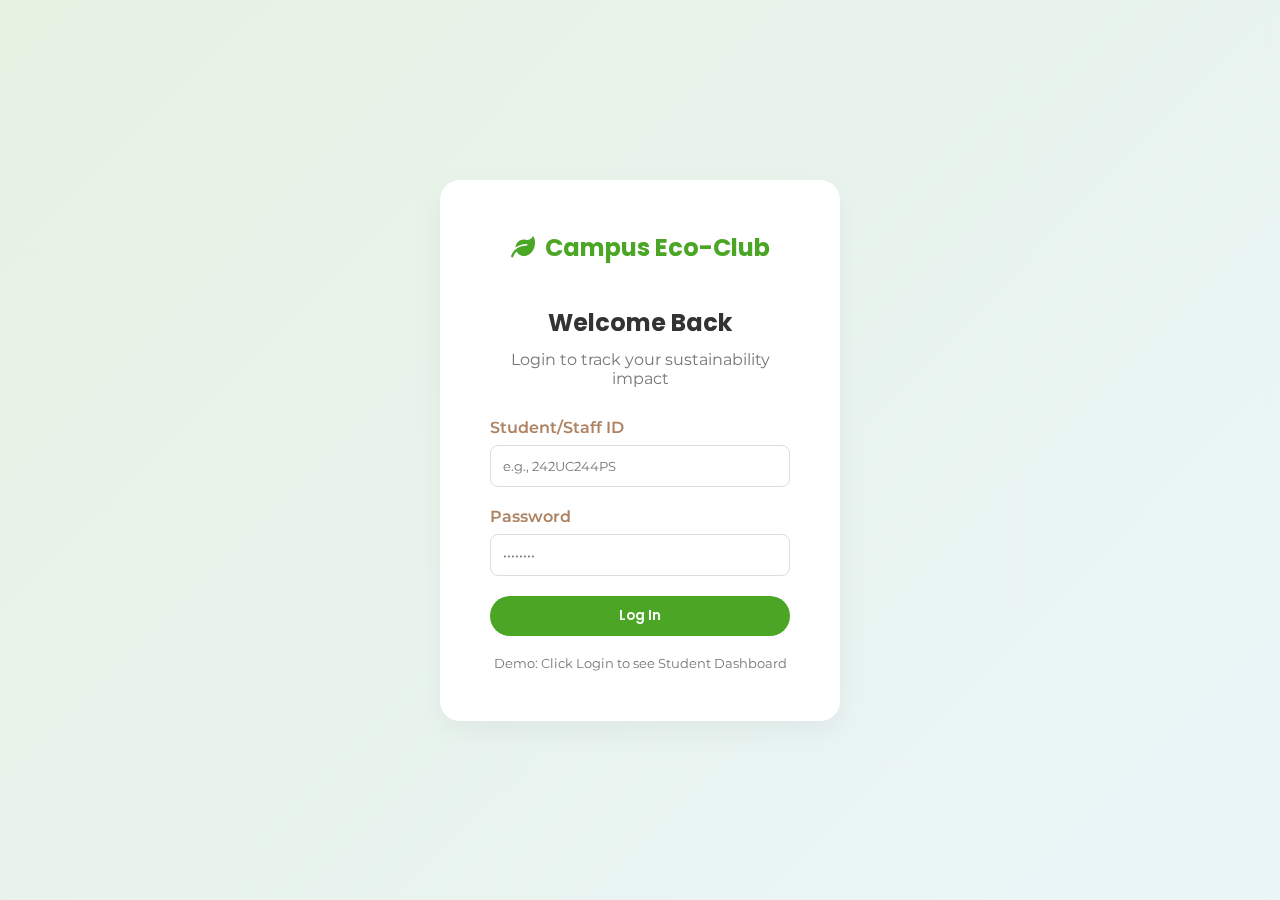
<file: Khoo/index.html>
<!DOCTYPE html>
<html lang="en">
<head>
    <meta charset="UTF-8">
    <meta name="viewport" content="width=device-width, initial-scale=1.0">
    <title>Campus Eco-Club Sustainability Tracker</title>
    <link href="https://fonts.googleapis.com/css2?family=Montserrat:wght@400;500;600&family=Poppins:wght@500;600;700&display=swap" rel="stylesheet">
    <link rel="stylesheet" href="https://cdnjs.cloudflare.com/ajax/libs/font-awesome/6.0.0/css/all.min.css">

    <style>
        /* --- BRAND BOARD STYLES --- */
        :root {
            --primary-green: #4ca626;
            --light-green: #a6ce40;
            --earth-brown: #ad8364;
            --accent-orange: #ffa51f;
            --sky-blue: #70cbff;
            --text-dark: #333333;
            --text-light: #777777;
            --bg-light: #f9fbf9; /* Very light tint of green/grey */
            --white: #ffffff;
        }

        * {
            margin: 0;
            padding: 0;
            box-sizing: border-box;
        }

        body {
            font-family: 'Montserrat', sans-serif;
            background-color: var(--bg-light);
            color: var(--text-dark);
            height: 100vh;
            display: flex;
            overflow: hidden;
        }

        h1, h2, h3, h4, h5, h6 {
            font-family: 'Poppins', sans-serif;
            color: var(--primary-green);
        }

        /* --- UTILITIES --- */
        .btn-primary {
            background-color: var(--primary-green);
            color: var(--white);
            border: none;
            padding: 10px 20px;
            border-radius: 25px; /* Organic/Friendly feel */
            font-family: 'Poppins', sans-serif;
            font-weight: 600;
            cursor: pointer;
            transition: 0.3s;
        }

        .btn-primary:hover {
            background-color: var(--light-green);
            transform: translateY(-2px);
        }

        .btn-secondary {
            background-color: transparent;
            border: 2px solid var(--earth-brown);
            color: var(--earth-brown);
            padding: 10px 20px;
            border-radius: 25px;
            font-weight: 600;
            cursor: pointer;
        }

        .tag {
            padding: 4px 12px;
            border-radius: 12px;
            font-size: 0.8rem;
            font-weight: 600;
        }
        .tag-orange { background-color: #fff0d4; color: var(--accent-orange); }
        .tag-blue { background-color: #e3f4ff; color: var(--sky-blue); }

        /* --- NAVIGATION / SIDEBAR --- */
        .sidebar {
            width: 260px;
            background-color: var(--white);
            border-right: 1px solid #eee;
            padding: 30px 20px;
            display: flex;
            flex-direction: column;
        }

        .logo {
            font-family: 'Poppins', sans-serif;
            font-size: 1.5rem;
            font-weight: 700;
            color: var(--primary-green);
            margin-bottom: 40px;
            display: flex;
            align-items: center;
            gap: 10px;
        }

        .nav-links li {
            list-style: none;
            margin-bottom: 10px;
        }

        .nav-links li a {
            text-decoration: none;
            color: var(--text-light);
            font-weight: 500;
            display: flex;
            align-items: center;
            padding: 12px 15px;
            border-radius: 12px;
            transition: 0.3s;
        }

        .nav-links li a i { margin-right: 12px; width: 20px; text-align: center; }

        .nav-links li a.active, .nav-links li a:hover {
            background-color: rgba(76, 166, 38, 0.1); /* Primary green with opacity */
            color: var(--primary-green);
            font-weight: 600;
        }

        /* --- MAIN CONTENT AREA --- */
        .main-content {
            flex: 1;
            padding: 40px;
            overflow-y: auto;
        }

        /* View Switching Logic */
        .view-section {
            display: none; /* Hidden by default */
            animation: fadeIn 0.4s ease-in-out;
        }
        .view-section.active { display: block; }

        @keyframes fadeIn { from { opacity: 0; transform: translateY(10px); } to { opacity: 1; transform: translateY(0); } }

        /* --- 1. LOGIN SCREEN --- */
        #login-view {
            height: 100vh;
            width: 100vw;
            position: fixed;
            top: 0; left: 0;
            background: linear-gradient(135deg, rgba(76,166,38,0.1) 0%, rgba(112,203,255,0.1) 100%);
            display: flex;
            justify-content: center;
            align-items: center;
            z-index: 1000;
        }
        .login-card {
            background: var(--white);
            padding: 50px;
            border-radius: 20px;
            box-shadow: 0 10px 30px rgba(0,0,0,0.05);
            width: 400px;
            text-align: center;
        }
        .form-group { margin-bottom: 20px; text-align: left; }
        .form-group label { display: block; margin-bottom: 8px; font-weight: 600; color: var(--earth-brown); }
        .form-input {
            width: 100%;
            padding: 12px;
            border: 1px solid #ddd;
            border-radius: 8px;
            font-family: 'Montserrat';
        }

        /* --- 2. DASHBOARD CARDS & GRID --- */
        .dashboard-header {
            display: flex;
            justify-content: space-between;
            align-items: center;
            margin-bottom: 30px;
        }
        .user-profile {
            display: flex;
            align-items: center;
            gap: 15px;
        }
        .avatar {
            width: 45px; height: 45px;
            background-color: var(--light-green);
            border-radius: 50%;
            display: flex; align-items: center; justify-content: center;
            color: var(--white);
            font-weight: bold;
        }

        .stats-grid {
            display: grid;
            grid-template-columns: repeat(auto-fit, minmax(250px, 1fr));
            gap: 20px;
            margin-bottom: 40px;
        }

        .stat-card {
            background: var(--white);
            padding: 25px;
            border-radius: 15px;
            box-shadow: 0 4px 15px rgba(0,0,0,0.02);
            border-left: 5px solid var(--primary-green);
        }
        .stat-card.points { border-color: var(--accent-orange); }
        .stat-card.impact { border-color: var(--sky-blue); }

        .stat-card h3 { font-size: 2rem; margin: 10px 0 5px 0; }
        .stat-card p { color: var(--text-light); font-size: 0.9rem; }

        /* --- 3. REGISTRATION / EVENTS --- */
        .event-card {
            background: var(--white);
            border-radius: 15px;
            overflow: hidden;
            display: flex;
            margin-bottom: 20px;
            box-shadow: 0 4px 15px rgba(0,0,0,0.02);
        }
        .event-date {
            background-color: var(--light-green);
            width: 80px;
            display: flex;
            flex-direction: column;
            align-items: center;
            justify-content: center;
            color: var(--white);
            padding: 15px;
        }
        .event-details { padding: 20px; flex: 1; }
        .event-actions { padding: 20px; display: flex; align-items: center; }

        /* --- 4. PARTICIPANT FORM --- */
        .upload-area {
            border: 2px dashed var(--earth-brown);
            padding: 40px;
            text-align: center;
            border-radius: 10px;
            background-color: #fdfdfd;
            margin-bottom: 20px;
            color: var(--text-light);
        }

        /* --- 5. VOLUNTEER TASKS --- */
        .task-item {
            background: var(--white);
            padding: 20px;
            border-radius: 10px;
            margin-bottom: 15px;
            display: flex;
            justify-content: space-between;
            align-items: center;
            border-left: 4px solid var(--earth-brown);
        }
        .checkbox-custom {
            width: 20px; height: 20px;
            accent-color: var(--primary-green);
        }

    </style>
</head>
<body>

    <div id="login-view" class="view-section active">
        <div class="login-card">
            <div class="logo" style="justify-content: center;">
                <i class="fas fa-leaf"></i> Campus Eco-Club
            </div>
            <h2 style="margin-bottom: 10px; color: var(--text-dark)">Welcome Back</h2>
            <p style="margin-bottom: 30px; color: var(--text-light)">Login to track your sustainability impact</p>
            
            <form onsubmit="handleLogin(event)">
                <div class="form-group">
                    <label>Student/Staff ID</label>
                    <input type="text" class="form-input" placeholder="e.g., 242UC244PS" required>
                </div>
                <div class="form-group">
                    <label>Password</label>
                    <input type="password" class="form-input" placeholder="••••••••" required>
                </div>
                <button type="submit" class="btn-primary" style="width: 100%;">Log In</button>
            </form>
            <p style="margin-top: 20px; font-size: 0.8rem; color: var(--text-light);">
                Demo: Click Login to see Student Dashboard
            </p>
        </div>
    </div>

    <nav class="sidebar" id="app-sidebar" style="display: none;">
        <div class="logo">
            <i class="fas fa-leaf"></i> EcoTracker
        </div>
        <ul class="nav-links">
            <li><a href="#" onclick="switchView('student-dash')" class="active"><i class="fas fa-home"></i> Dashboard</a></li>
            <li><a href="#" onclick="switchView('registration-page')"><i class="fas fa-calendar-check"></i> Register Event</a></li>
            <li><a href="#" onclick="switchView('participant-dash')"><i class="fas fa-recycle"></i> Participant Mode</a></li>
            <li><a href="#" onclick="switchView('volunteer-dash')"><i class="fas fa-hands-helping"></i> Volunteer Mode</a></li>
            <li style="margin-top: auto;"><a href="#" onclick="location.reload()"><i class="fas fa-sign-out-alt"></i> Logout</a></li>
        </ul>
    </nav>

    <main class="main-content" id="app-content" style="display: none;">
        
        <header class="dashboard-header">
            <div>
                <h2 id="page-title">Student Dashboard</h2>
                <p id="page-subtitle" style="color: var(--text-light)">Welcome back, Jun Zhao</p>
            </div>
            <div class="user-profile">
                <div style="text-align: right;">
                    <h4 style="margin:0; font-size:0.9rem; color:var(--text-dark)">Lim Jun Zhao</h4>
                    <span class="tag tag-orange">1,250 Eco Points</span>
                </div>
                <div class="avatar">LJ</div>
            </div>
        </header>

        <section id="student-dash" class="view-section">
            <div class="stats-grid">
                <div class="stat-card points">
                    <div style="display:flex; justify-content:space-between;">
                        <span>Total Points</span>
                        <i class="fas fa-star" style="color: var(--accent-orange)"></i>
                    </div>
                    <h3>1,250</h3>
                    <p>Rank: #12 on Leaderboard</p>
                </div>
                <div class="stat-card">
                    <div style="display:flex; justify-content:space-between;">
                        <span>Recycled (kg)</span>
                        <i class="fas fa-weight-hanging" style="color: var(--primary-green)"></i>
                    </div>
                    <h3>45.2 kg</h3>
                    <p>Mostly Plastic & Paper</p>
                </div>
                <div class="stat-card impact">
                    <div style="display:flex; justify-content:space-between;">
                        <span>Events Joined</span>
                        <i class="fas fa-calendar-alt" style="color: var(--sky-blue)"></i>
                    </div>
                    <h3>5</h3>
                    <p>Next: E-Waste Drive (Tomorrow)</p>
                </div>
            </div>

            <h3>Your Recent Achievements</h3>
            <div style="display: flex; gap: 15px; margin-top: 15px;">
                <div style="text-align: center; padding: 15px; border: 1px solid #eee; border-radius: 10px; width: 120px;">
                    <i class="fas fa-medal" style="font-size: 2rem; color: #ffd700; margin-bottom: 10px;"></i>
                    <p style="font-size: 0.8rem; font-weight: 600;">Super Recycler</p>
                </div>
                <div style="text-align: center; padding: 15px; border: 1px solid #eee; border-radius: 10px; width: 120px;">
                    <i class="fas fa-hand-holding-heart" style="font-size: 2rem; color: var(--primary-green); margin-bottom: 10px;"></i>
                    <p style="font-size: 0.8rem; font-weight: 600;">Top Volunteer</p>
                </div>
            </div>
        </section>

        <section id="registration-page" class="view-section">
            <h3 style="margin-bottom: 20px;">Available Events</h3>
            
            <div class="event-card">
                <div class="event-date">
                    <span style="font-size: 1.5rem; font-weight: 700;">25</span>
                    <span>JAN</span>
                </div>
                <div class="event-details">
                    <span class="tag tag-blue">Open</span>
                    <h3 style="margin-top: 5px; color: var(--text-dark);">Campus E-Waste Collection</h3>
                    <p style="color: var(--text-light); font-size: 0.9rem; margin-top: 5px;">
                        <i class="fas fa-map-marker-alt" style="color: var(--earth-brown)"></i> Student Center Hall &nbsp;|&nbsp; 
                        <i class="fas fa-clock" style="color: var(--earth-brown)"></i> 10:00 AM - 4:00 PM
                    </p>
                </div>
                <div class="event-actions">
                    <button class="btn-primary" onclick="openRegisterModal('E-Waste Collection')">Register</button>
                </div>
            </div>

            <div class="event-card">
                <div class="event-date" style="background-color: var(--earth-brown);">
                    <span style="font-size: 1.5rem; font-weight: 700;">12</span>
                    <span>FEB</span>
                </div>
                <div class="event-details">
                    <span class="tag tag-orange">Upcoming</span>
                    <h3 style="margin-top: 5px; color: var(--text-dark);">River Cleaning Project</h3>
                    <p style="color: var(--text-light); font-size: 0.9rem; margin-top: 5px;">
                        <i class="fas fa-map-marker-alt" style="color: var(--earth-brown)"></i> Riverside Walkway
                    </p>
                </div>
                <div class="event-actions">
                    <button class="btn-secondary">Details</button>
                </div>
            </div>

            <div id="reg-modal" style="background:#f0f8ff; padding: 20px; border-radius: 10px; border: 1px solid var(--sky-blue); display:none; margin-top: 20px;">
                <h4>Confirm Registration for: <span id="reg-event-name" style="color: var(--primary-green)"></span></h4>
                <p style="margin: 10px 0;">Please select your role:</p>
                <div style="margin-bottom: 15px;">
                    <input type="radio" name="role" id="role-part" checked> <label for="role-part" style="margin-right: 15px;">Participant</label>
                    <input type="radio" name="role" id="role-vol"> <label for="role-vol">Volunteer</label>
                </div>
                <button class="btn-primary" onclick="alert('Registration Successful!'); document.getElementById('reg-modal').style.display='none';">Confirm Registration</button>
            </div>
        </section>

        <section id="participant-dash" class="view-section">
            <div style="background: var(--white); padding: 25px; border-radius: 15px; margin-bottom: 30px;">
                <h3><i class="fas fa-clipboard-list"></i> Submit Recycling Log</h3>
                <p style="color: var(--text-light); margin-bottom: 20px;">Event: Campus E-Waste Collection (Active)</p>
                
                <form onsubmit="alert('Log Submitted for Review!'); return false;">
                    <div style="display: flex; gap: 20px; margin-bottom: 20px;">
                        <div style="flex: 1;">
                            <label style="font-weight: 600; display: block; margin-bottom: 8px;">Recycling Category</label>
                            <select class="form-input">
                                <option>Electronics</option>
                                <option>Plastic</option>
                                <option>Paper</option>
                            </select>
                        </div>
                        <div style="flex: 1;">
                            <label style="font-weight: 600; display: block; margin-bottom: 8px;">Weight (kg)</label>
                            <input type="number" class="form-input" placeholder="0.0">
                        </div>
                    </div>

                    <label style="font-weight: 600; display: block; margin-bottom: 8px;">Photo Evidence</label>
                    <div class="upload-area">
                        <i class="fas fa-cloud-upload-alt" style="font-size: 2rem; color: var(--earth-brown);"></i>
                        <p>Click to upload or drag and drop image here</p>
                    </div>

                    <button type="submit" class="btn-primary">Submit Log</button>
                </form>
            </div>

            <div style="background: var(--white); padding: 25px; border-radius: 15px;">
                <h4><i class="fas fa-info-circle"></i> Event Instructions</h4>
                <ul style="margin-left: 20px; margin-top: 10px; color: var(--text-dark); line-height: 1.6;">
                    <li>Ensure all electronics are free of leaking batteries.</li>
                    <li>Separate cables from main units.</li>
                    <li>Upload a clear photo where the scale reading is visible.</li>
                </ul>
            </div>
        </section>

        <section id="volunteer-dash" class="view-section">
            <div style="display: flex; gap: 20px; margin-bottom: 30px;">
                <div style="flex: 2;">
                    <h3><i class="fas fa-tasks"></i> Assigned Tasks</h3>
                    <p style="color: var(--text-light); margin-bottom: 20px;">Event: Campus E-Waste Collection</p>
                    
                    <div class="task-item">
                        <div>
                            <h4 style="margin: 0; font-size: 1rem;">Verify Weight Logs</h4>
                            <p style="font-size: 0.8rem; color: var(--text-light);">Check photos against submitted values at Station A.</p>
                        </div>
                        <input type="checkbox" class="checkbox-custom">
                    </div>

                    <div class="task-item">
                        <div>
                            <h4 style="margin: 0; font-size: 1rem;">Guide Participants</h4>
                            <p style="font-size: 0.8rem; color: var(--text-light);">Direct students to the correct sorting bins.</p>
                        </div>
                        <input type="checkbox" class="checkbox-custom" checked>
                    </div>

                    <div class="task-item">
                        <div>
                            <h4 style="margin: 0; font-size: 1rem;">Distribute Badges</h4>
                            <p style="font-size: 0.8rem; color: var(--text-light);">Hand out 'Eco-Warrior' stickers upon exit.</p>
                        </div>
                        <input type="checkbox" class="checkbox-custom">
                    </div>
                </div>

                <div style="flex: 1;">
                    <div class="stat-card" style="background-color: var(--primary-green); color: var(--white);">
                        <h4 style="color: var(--white)">Event Progress</h4>
                        <h3 style="color: var(--white)">85%</h3>
                        <p style="color: rgba(255,255,255,0.8)">Target Goal: 100kg</p>
                        <div style="height: 6px; background: rgba(255,255,255,0.3); border-radius: 3px; margin-top: 10px;">
                            <div style="height: 100%; width: 85%; background: var(--white); border-radius: 3px;"></div>
                        </div>
                    </div>
                </div>
            </div>
        </section>

    </main>

    <script>
        function handleLogin(e) {
            e.preventDefault();
            // Hide login, show app
            document.getElementById('login-view').style.display = 'none';
            document.getElementById('app-sidebar').style.display = 'flex';
            document.getElementById('app-content').style.display = 'block';
            switchView('student-dash'); // Default view
        }

        function switchView(viewId) {
            // Hide all sections
            const sections = document.querySelectorAll('.view-section');
            sections.forEach(sec => {
                sec.classList.remove('active');
                setTimeout(() => { if(!sec.classList.contains('active')) sec.style.display = 'none'; }, 100); 
            });

            // Show selected section
            const selected = document.getElementById(viewId);
            selected.style.display = 'block';
            setTimeout(() => selected.classList.add('active'), 10);

            // Update Header Title based on view
            const titles = {
                'student-dash': 'Student Dashboard',
                'registration-page': 'Event Registration',
                'participant-dash': 'Participant Action Center',
                'volunteer-dash': 'Volunteer Command Center'
            };
            document.getElementById('page-title').innerText = titles[viewId];

            // Update Sidebar Active State
            document.querySelectorAll('.nav-links a').forEach(a => a.classList.remove('active'));
            event.currentTarget.classList.add('active');
        }

        function openRegisterModal(eventName) {
            document.getElementById('reg-event-name').innerText = eventName;
            document.getElementById('reg-modal').style.display = 'block';
        }
    </script>
</body>
</html>
</file>
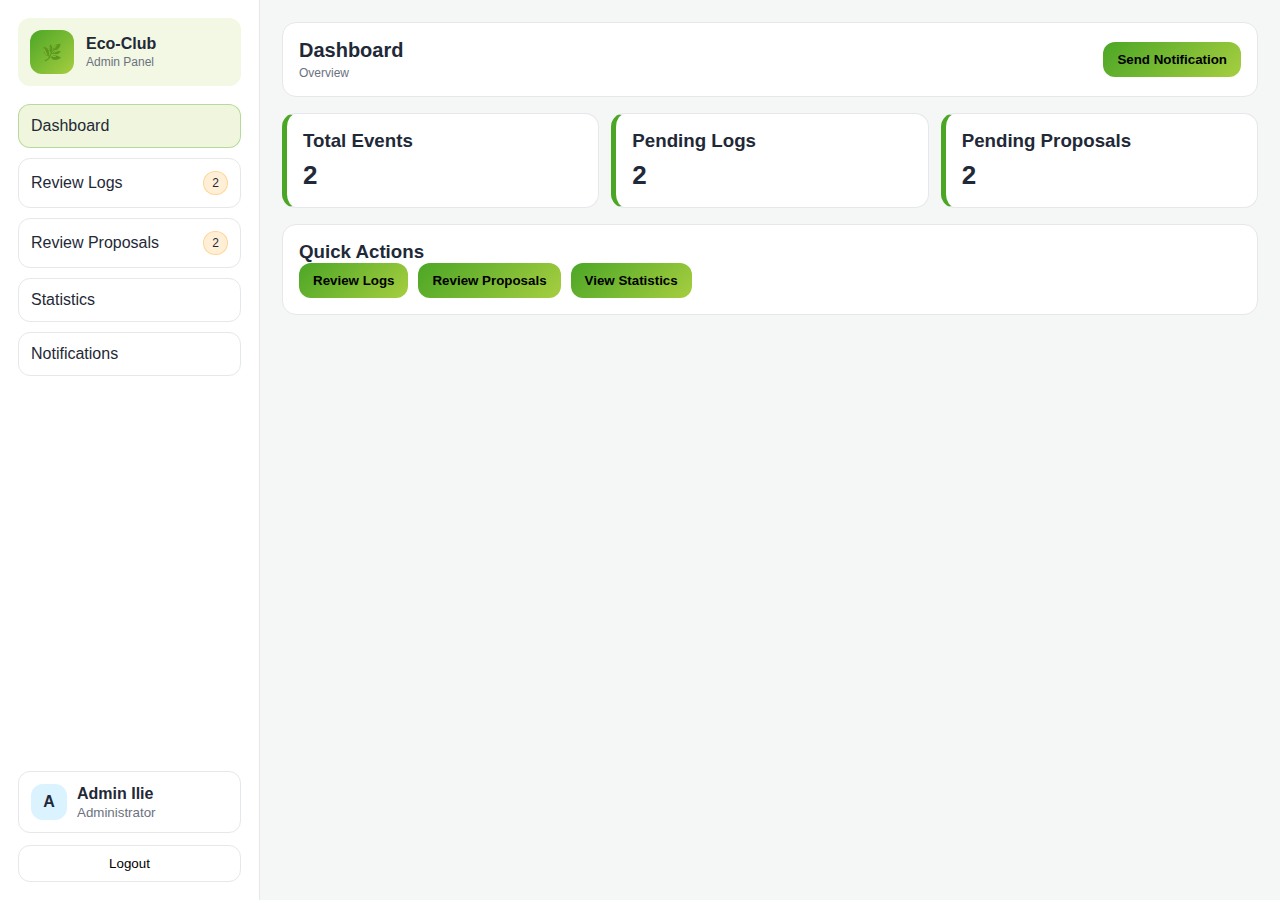
<file: admin_webpage.html>
<!DOCTYPE html>
<html lang="en">
<head>
  <meta charset="UTF-8" />
  <meta name="viewport" content="width=device-width, initial-scale=1.0" />
  <title>Admin Portal - Eco-Club</title>
  <link rel="stylesheet" href="admin_style.css" />
</head>

<body>
  <!-- Sidebar -->
  <aside class="sidebar">
    <div class="brand">
      <div class="brand-logo">🌿</div>
      <div>
        <h2>Eco-Club</h2>
        <p>Admin Panel</p>
      </div>
    </div>

    <ul class="menu">
      <li class="active" onclick="showSection('dashboard')">Dashboard</li>
      <li onclick="showSection('logs')">Review Logs <span id="badgeLogs" class="badge">0</span></li>
      <li onclick="showSection('proposals')">Review Proposals <span id="badgeProposals" class="badge">0</span></li>
      <li onclick="showSection('stats')">Statistics</li>
      <li onclick="showSection('notifications')">Notifications</li>
    </ul>

    <div class="sidebar-footer">
      <div class="admin-chip">
        <div class="avatar">A</div>
        <div>
          <b>Admin Ilie</b>
          <small>Administrator</small>
        </div>
      </div>
      <button class="btn-outline" onclick="logout()">Logout</button>
    </div>
  </aside>

  <!-- Main -->
  <main class="main">
    <!-- Top bar -->
    <header class="topbar">
      <div>
        <h1 id="pageTitle">Dashboard</h1>
        <p id="pageDesc">Overview</p>
      </div>

      <div class="top-actions">
        <button class="btn-primary" onclick="showSection('notifications')">Send Notification</button>
      </div>
    </header>

    <!-- Sections -->
    <section id="dashboard" class="section active-section">
      <div class="cards">
        <div class="card">
          <h3>Total Events</h3>
          <p id="kpiEvents">0</p>
        </div>
        <div class="card">
          <h3>Pending Logs</h3>
          <p id="kpiPendingLogs">0</p>
        </div>
        <div class="card">
          <h3>Pending Proposals</h3>
          <p id="kpiPendingProposals">0</p>
        </div>
      </div>

      <div class="panel">
        <h3>Quick Actions</h3>
        <div class="row">
          <button class="btn-primary" onclick="showSection('logs')">Review Logs</button>
          <button class="btn-primary" onclick="showSection('proposals')">Review Proposals</button>
          <button class="btn-primary" onclick="showSection('stats')">View Statistics</button>
        </div>
      </div>
    </section>

    <section id="logs" class="section">
      <div class="panel">
        <div class="panel-head">
          <div>
            <h3>Review Logs</h3>
            <p class="muted">Approve or reject student logs</p>
          </div>

          <div class="panel-controls">
            <input id="logSearch" type="text" placeholder="Search logID / student / event..." oninput="renderLogs()" />
            <select id="logFilter" onchange="renderLogs()">
              <option value="Pending" selected>Pending</option>
              <option value="Approved">Approved</option>
              <option value="Rejected">Rejected</option>
              <option value="All">All</option>
            </select>
          </div>
        </div>

        <table class="table">
          <thead>
            <tr>
              <th>Log ID</th>
              <th>Student</th>
              <th>Event</th>
              <th>Weight (KG)</th>
              <th>Status</th>
              <th>Action</th>
            </tr>
          </thead>
          <tbody id="logTableBody"></tbody>
        </table>
      </div>
    </section>

    <section id="proposals" class="section">
      <div class="panel">
        <div class="panel-head">
          <div>
            <h3>Review Proposals</h3>
            <p class="muted">Approve or reject event proposals</p>
          </div>

          <div class="panel-controls">
            <input id="proposalSearch" type="text" placeholder="Search proposalID / title / organiser..." oninput="renderProposals()" />
            <select id="proposalFilter" onchange="renderProposals()">
              <option value="Pending" selected>Pending</option>
              <option value="Approved">Approved</option>
              <option value="Rejected">Rejected</option>
              <option value="All">All</option>
            </select>
          </div>
        </div>

        <table class="table">
          <thead>
            <tr>
              <th>Proposal ID</th>
              <th>Title</th>
              <th>Organiser</th>
              <th>Status</th>
              <th>Action</th>
            </tr>
          </thead>
          <tbody id="proposalTableBody"></tbody>
        </table>
      </div>
    </section>

    <section id="stats" class="section">
      <div class="panel">
        <h3>Overall Statistics (Simple)</h3>
        <div class="cards">
          <div class="card">
            <h3>Total Logs</h3>
            <p id="statTotalLogs">0</p>
          </div>
          <div class="card">
            <h3>Approved Logs</h3>
            <p id="statApprovedLogs">0</p>
          </div>
          <div class="card">
            <h3>Total Approved (KG)</h3>
            <p id="statApprovedKg">0</p>
          </div>
        </div>

        <h3 style="margin-top:18px;">Top Contributors</h3>
        <ul id="leaderboard" class="leaderboard"></ul>
      </div>
    </section>

    <section id="notifications" class="section">
      <div class="two-col">
        <div class="panel">
          <div class="panel-head">
            <div>
              <h3>Inbox</h3>
              <p class="muted">Latest messages</p>
            </div>
            <input id="notifSearch" type="text" placeholder="Search inbox..." oninput="renderNotifications()" />
          </div>

          <div id="notifList" class="notif-list"></div>
        </div>

        <div class="panel">
          <h3>Send Notification</h3>
          <form onsubmit="sendNotification(event)">
            <label>Target</label>
            <select id="notifTarget">
              <option>All Users</option>
              <option>Students Only</option>
              <option>Volunteers Only</option>
              <option>Organisers Only</option>
            </select>

            <label>Title</label>
            <input id="notifTitle" type="text" required placeholder="Subject" />

            <label>Message</label>
            <textarea id="notifMsg" rows="5" required placeholder="Type your message..."></textarea>

            <button class="btn-primary" type="submit">Send</button>
          </form>
        </div>
      </div>
    </section>
  </main>

  <!-- Modal -->
  <div id="modal" class="modal hidden" onclick="backdropClose(event)">
    <div class="modal-box" role="dialog" aria-modal="true">
      <div class="modal-head">
        <div>
          <h3 id="modalTitle">Details</h3>
          <p id="modalSub" class="modal-sub">Information</p>
        </div>
        <button class="icon-close" type="button" onclick="closeModal()">✕</button>
      </div>

      <div id="modalBody" class="modal-body"></div>

      <div class="modal-foot">
        <button class="btn-outline" type="button" onclick="closeModal()">Close</button>
      </div>
    </div>
  </div>

  <script src="admin.js"></script>
</body>
</html>
</file>
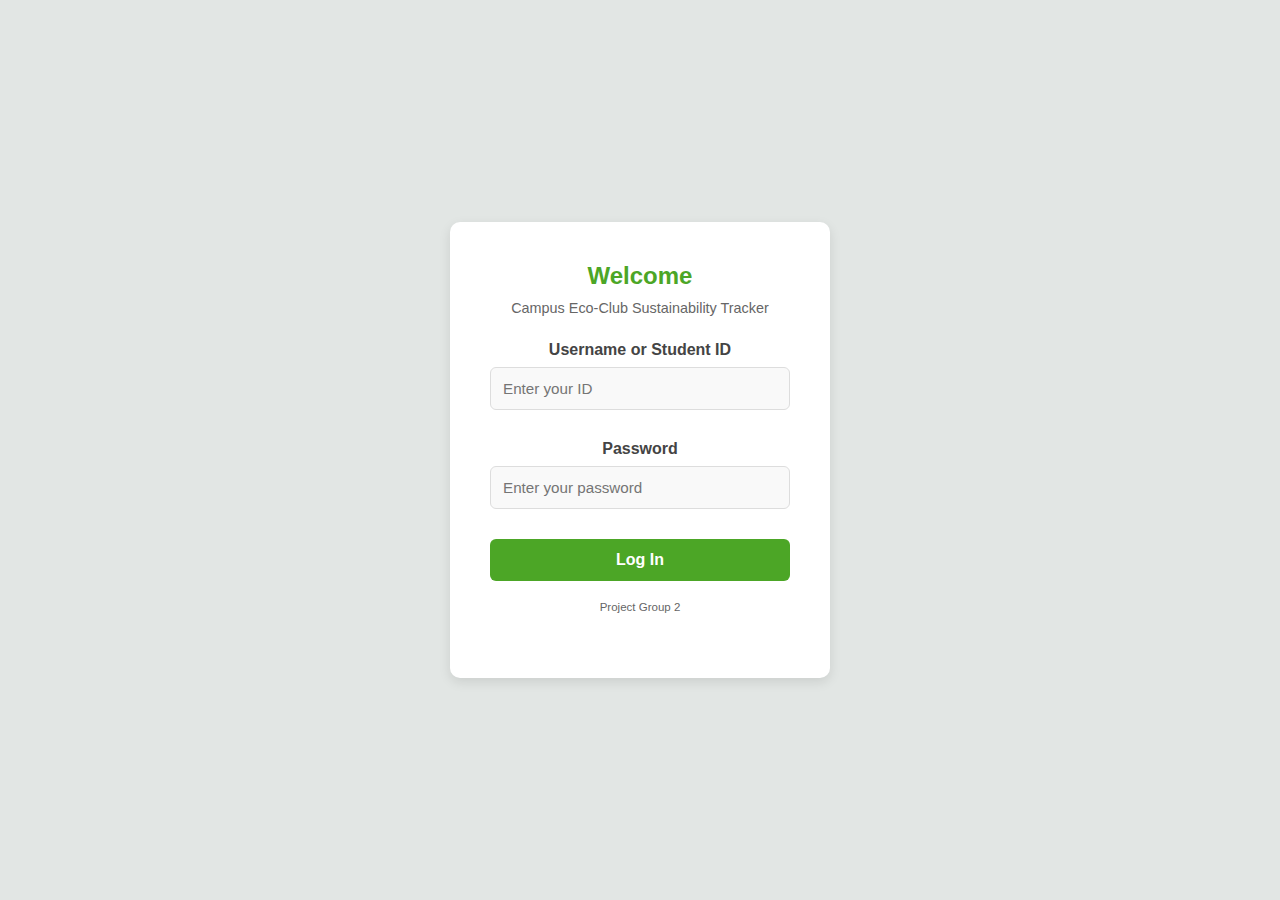
<file: login.html>
<!DOCTYPE html>
<html lang="en">
<head> 
    <meta charset="UTF-8">
    <meta name="viewport" content="width=device-width, initial-scale=1.0">
    <title>Login | Campus Eco-Club</title>
    <link rel="stylesheet" href="css/all_style.css"> 
</head>

<body class="login-body"> 

  <div class="login-card">
      <div class="login-header">
          <h2>Welcome</h2>
          <p>Campus Eco-Club Sustainability Tracker</p>
      </div>

      <form action="php/login_logic.php" method="POST"> 
          
          <div class="form-group">
              <label>Username or Student ID</label>
              <input type="text" name="username" placeholder="Enter your ID" required>
          </div>
          
          <div class="form-group">
              <label>Password</label>
              <input type="password" name="password" placeholder="Enter your password" required>
          </div>
          
          <button type="submit" class="btn-primary">Log In</button>
      </form>

      <div class="footer-link" style="margin-top: 20px; color: #888; font-size: 0.8rem;">
          <p>Project Group 2</p>
      </div>
  </div>

</body>
</html>
</file>
<file: admin_style.css>
:root{
  --green-dark:#4ca626;
  --green-light:#a6ce40;
  --bg:#f4f7f6;
  --text:#1f2937;
  --muted:#6b7280;
  --card:#ffffff;
  --line:#e5e7eb;
}

*{ box-sizing:border-box; margin:0; padding:0; font-family:"Segoe UI", sans-serif; }
body{ display:flex; height:100vh; background:var(--bg); color:var(--text); }

/* fixes click issue */
.hidden{ display:none !important; }

/* Sidebar */
.sidebar{
  width:260px; background:#fff; border-right:1px solid var(--line);
  padding:18px; display:flex; flex-direction:column; gap:18px;
}
.brand{
  display:flex; gap:12px; align-items:center; padding:12px; border-radius:12px;
  background: rgba(166,206,64,.15);
}
.brand-logo{
  width:44px; height:44px; display:grid; place-items:center;
  border-radius:12px; background: linear-gradient(135deg,var(--green-dark),var(--green-light));
}
.brand h2{ font-size:16px; }
.brand p{ font-size:12px; color:var(--muted); margin-top:2px; }

.menu{ list-style:none; display:flex; flex-direction:column; gap:10px; }
.menu li{
  padding:12px; cursor:pointer; border:1px solid var(--line); border-radius:12px;
  display:flex; justify-content:space-between; align-items:center;
}
.menu li.active{ background: rgba(166,206,64,.18); border-color: rgba(76,166,38,.35); }
.menu li:hover{ border-color: rgba(76,166,38,.35); }

.badge{
  font-size:12px; padding:4px 8px; border-radius:999px;
  background: rgba(255,165,31,.18); border:1px solid rgba(255,165,31,.35);
}

.sidebar-footer{ margin-top:auto; display:flex; flex-direction:column; gap:12px; }
.admin-chip{
  display:flex; gap:10px; align-items:center; padding:12px;
  border:1px solid var(--line); border-radius:12px; background:#fff;
}
.avatar{
  width:36px; height:36px; border-radius:12px; background: rgba(112,203,255,.25);
  display:grid; place-items:center; font-weight:bold;
}
.admin-chip small{ color:var(--muted); display:block; margin-top:2px; }

/* Main */
.main{ flex:1; padding:22px; overflow:auto; }
.topbar{
  display:flex; justify-content:space-between; align-items:center; gap:14px;
  padding:16px; background:#fff; border:1px solid var(--line); border-radius:14px;
}
.topbar h1{ font-size:20px; }
.topbar p{ color:var(--muted); font-size:12px; margin-top:4px; }
.top-actions{ display:flex; gap:10px; align-items:center; }

/* Sections */
.section{ display:none; margin-top:16px; }
.active-section{ display:block; animation: fadeIn .25s; }

.cards{ display:flex; gap:12px; margin-bottom:16px; flex-wrap:wrap; }
.card{
  background:#fff; border:1px solid var(--line); border-radius:14px;
  padding:16px; flex:1; min-width:220px;
  border-left:5px solid var(--green-dark);
}
.card p{ font-size:26px; font-weight:800; margin-top:8px; }

.panel{
  background:#fff; border:1px solid var(--line); border-radius:14px;
  padding:16px;
}
.panel-head{
  display:flex; justify-content:space-between; align-items:flex-start;
  margin-bottom:12px; gap:12px;
}
.panel-controls{
  display:flex; gap:10px; align-items:center; flex-wrap:wrap;
}
.panel-controls input{
  width: 260px;
  padding: 10px;
  border-radius: 12px;
  border: 1px solid var(--line);
}
.panel select{
  padding:8px 10px; border-radius:12px; border:1px solid var(--line);
}

.row{ display:flex; gap:10px; flex-wrap:wrap; }
.muted{ color:var(--muted); font-size:12px; margin-top:4px; }

/* Buttons */
.btn-primary{
  background: linear-gradient(135deg,var(--green-dark),var(--green-light));
  border:none; padding:10px 14px; border-radius:12px; cursor:pointer; font-weight:700;
}
.btn-outline{
  background:#fff; border:1px solid var(--line); padding:10px 14px; border-radius:12px; cursor:pointer;
}
.btn-primary:hover{ opacity:.95; }

/* Tables */
.table{ width:100%; border-collapse:collapse; margin-top:10px; }
.table th,.table td{ padding:12px; border-bottom:1px solid var(--line); text-align:left; }
.table th{ font-size:12px; color:var(--muted); background:#fafafa; }

.status{ padding:4px 10px; border-radius:999px; font-size:12px; border:1px solid; }
.pending{ background:rgba(255,165,31,.18); border-color:rgba(255,165,31,.35); }
.approved{ background:rgba(76,166,38,.14); border-color:rgba(76,166,38,.30); }
.rejected{ background:rgba(173,131,100,.16); border-color:rgba(173,131,100,.30); }

/* Notifications */
.two-col{ display:flex; gap:12px; flex-wrap:wrap; }
.two-col > .panel{ flex:1; min-width:280px; }
.panel label{ display:block; margin:10px 0 6px; font-weight:700; font-size:13px; color:#374151; }
.panel input, .panel select, .panel textarea{
  width:100%; padding:10px; border:1px solid var(--line); border-radius:12px;
}
.notif-list{ display:flex; flex-direction:column; gap:10px; margin-top:10px; }
.notif-item{ border:1px solid var(--line); border-radius:12px; padding:12px; background:#fff; }
.notif-item small{ color:var(--muted); display:block; margin-top:6px; }

/* Leaderboard */
.leaderboard{ list-style:none; margin-top:10px; display:flex; flex-direction:column; gap:10px; }
.leaderboard li{
  border:1px solid var(--line); background:#fff; border-radius:12px; padding:12px;
  display:flex; justify-content:space-between; align-items:center;
}

@keyframes fadeIn{ from{opacity:0} to{opacity:1} }

/* Responsive */
@media(max-width:900px){
  body{ flex-direction:column; height:auto; }
  .sidebar{ width:100%; }
  .panel-controls input{ width: 100%; }
}

/* Modal */
.modal{
  position: fixed;
  inset: 0;
  background: rgba(17,24,39,.45);
  display:flex;
  align-items:center;
  justify-content:center;
  padding: 18px;
  z-index: 50;
}
.modal-box{
  width: min(560px, 96vw);
  background: #fff;
  border: 1px solid var(--line);
  border-radius: 18px;
  overflow: hidden;
  box-shadow: 0 18px 50px rgba(0,0,0,.22);
}
.modal-head{
  display:flex;
  justify-content:space-between;
  align-items:flex-start;
  gap: 12px;
  padding: 16px;
  background: rgba(166,206,64,.14);
  border-bottom: 1px solid var(--line);
}
.modal-head h3{ font-size: 18px; margin-bottom: 4px; }
.modal-sub{ font-size: 12px; color: var(--muted); }

.icon-close{
  width: 40px;
  height: 40px;
  border-radius: 12px;
  border: 1px solid var(--line);
  background: #fff;
  cursor:pointer;
  font-weight: 900;
}
.modal-body{ padding: 16px; }
.modal-foot{
  padding: 14px 16px;
  border-top: 1px solid var(--line);
  display:flex;
  justify-content:flex-end;
}

/* Details layout */
.details-card{ display:flex; flex-direction:column; gap: 12px; }
.details-section{
  border: 1px solid var(--line);
  border-radius: 14px;
  padding: 12px;
  background: #fff;
}
.details-section-title{
  font-weight: 800;
  font-size: 13px;
  margin-bottom: 10px;
  color: #374151;
}
.kv-grid{
  display:grid;
  grid-template-columns: 140px 1fr;
  gap: 10px 12px;
  align-items:start;
}
.kv-key{ font-size: 12px; color: var(--muted); }
.kv-val{ font-weight: 700; color: #111827; word-break: break-word; }

.evidence-box{
  border: 1px dashed rgba(76,166,38,.45);
  background: rgba(166,206,64,.08);
  border-radius: 14px;
  padding: 12px;
  color: #225f14;
  font-size: 13px;
}
</file>
<file: css/all_style.css>
/* --- CORE SETTINGS --- */
* {
    box-sizing: border-box;
    margin: 0;
    padding: 0;
    /* Clean, modern system font that looks good on all computers */
    font-family: 'Segoe UI', Tahoma, Geneva, Verdana, sans-serif;
}

body {
    background-color: #f0f2f5; /* Softer grey than white */
    color: #333;
    display: flex;
    height: 100vh;
}

/* ---  LOGIN PAGE --- */
body.login-body {
    display: flex;
    justify-content: center;
    align-items: center;
    background-color: #e2e6e4;
}

.login-card {
    background: white;
    width: 380px;
    padding: 40px;
    border-radius: 10px;
    /* Subtle shadow makes it pop without looking "heavy" */
    box-shadow: 0 4px 12px rgba(0,0,0,0.1); 
    text-align: center;
}

.login-card h2 { color: #4ca626; margin-bottom: 10px; }
.login-card p { color: #666; font-size: 0.9em; margin-bottom: 25px; }

.login-card input {
    width: 100%;
    padding: 12px;
    margin-bottom: 15px;
    border: 1px solid #ddd;
    border-radius: 6px;
    background: #f9f9f9;
}

.login-card button {
    width: 100%;
    padding: 12px;
    background-color: #4ca626;
    color: white;
    border: none;
    border-radius: 6px;
    font-size: 1rem;
    cursor: pointer;
    font-weight: 600;
    transition: 0.2s;
}
.login-card button:hover { background-color: #3d8b1e; }


/* --- SIDEBAR --- */
.sidebar {
    width: 260px;
    background-color: #2c3e50;
    color: white;
    padding: 20px;
    display: flex;
    flex-direction: column;
}

.sidebar h2 {
    font-size: 1.2rem; 
    color: white;
    text-align: center;
    margin-bottom: 30px;
    font-weight: 600;
    letter-spacing: 1px;
}

.sidebar ul { list-style: none; }

.sidebar li {
    padding: 12px 15px;
    margin-bottom: 5px;
    cursor: pointer;
    border-radius: 6px;
    color: #bdc3c7; /* Light grey text */
    transition: all 0.2s ease;
    display: flex;
    align-items: center;
}

.sidebar li i { margin-right: 15px; width: 20px; text-align: center; }

/* Interactive Hover Effect */
.sidebar li:hover, .sidebar li.active {
    background-color: #4ca626; /* Green highlight */
    color: white;
    padding-left: 20px; /* Slight "slide" effect */
}


/* --- MAIN LAYOUT --- */
.main-content {
    flex: 1;
    padding: 30px;
    overflow-y: auto;
}

header { margin-bottom: 25px; }
h1 { color: #2c3e50; font-size: 1.8rem; }
header p { color: #666; margin-top: 5px; }

/* Tabs Logic */
.section { display: none; }
.active-section { 
    display: block; 
    animation: fadeIn 0.3s ease-in; 
}
@keyframes fadeIn { from { opacity: 0; transform: translateY(5px); } to { opacity: 1; transform: translateY(0); } }


/* --- DASHBOARD STAT CARDS --- */
.cards-container {
    display: flex;
    gap: 20px;
    margin-bottom: 30px;
}

.card {
    background: white;
    padding: 25px;
    flex: 1;
    border-radius: 10px;
    box-shadow: 0 2px 5px rgba(0,0,0,0.05); /* Very light shadow */
    border-left: 5px solid #4ca626; /* Accent color bar */
}

.card h3 { font-size: 1rem; color: #555; }

.number_card {
    font-size: 2.2em;
    font-weight: 700;
    color: #333;
    margin-top: 10px;
}


/* ---  FORMS & PANELS --- */
.panel {
    background: white;
    padding: 25px;
    border-radius: 10px;
    box-shadow: 0 2px 8px rgba(0,0,0,0.05);
    margin-bottom: 25px;
}

.form-group { margin-bottom: 15px; }
.form-row { display: flex; gap: 20px; }
.form-row .form-group { flex: 1; }

label {
    display: block;
    margin-bottom: 8px;
    font-weight: 600;
    color: #444;
}

input, select, textarea {
    width: 100%;
    padding: 10px;
    border: 1px solid #ddd;
    border-radius: 6px;
    font-size: 0.95rem;
}

/* normal button: green glow on focus */
input:focus, select:focus, textarea:focus {
    outline: none;
    border-color: #4ca626;
    box-shadow: 0 0 0 3px rgba(76, 166, 38, 0.1);
}

.btn-primary {
    background-color: #4ca626;
    color: white;
    border: none;
    padding: 10px 25px;
    border-radius: 6px;
    cursor: pointer;
    font-size: 1rem;
    font-weight: 600;
    transition: 0.2s;
}
.btn-primary:hover { background-color: #3d8b1e; }

/*  delete button  */
.btn-danger { 
    background-color: #e74c3c;
    color: white;
    border: none;
    padding: 10px 25px;      
    border-radius: 6px;      
    cursor: pointer;   
    font-size: 1rem;      
    font-weight: 600;
    transition:  0.2s;
}

.btn-danger:hover { background-color: #c0392b; }


/* ---  TABLES --- */
.data-table {
    width: 100%;
    border-collapse: separate;
    border-spacing: 0;
    background: white;
    border-radius: 8px;
    overflow: hidden; /* Rounds the corners */
    box-shadow: 0 2px 5px rgba(0,0,0,0.05);
    margin-top: 10px;
}

.data-table th {
    background-color: #f8f9fa;
    color: #555;
    font-weight: 600;
    padding: 15px;
    text-align: left;
    border-bottom: 2px solid #eee;
}

.data-table td {
    padding: 15px;
    border-bottom: 1px solid #eee;
    color: #333;
}
.data-table tr:last-child td { border-bottom: none; }

/* Status Badges - The "Pro" touch */
.status-approved { 
    color: #155724; 
    background-color: #d4edda; 
    padding: 4px 10px; 
    border-radius: 20px; 
    font-size: 0.85em; 
    font-weight: 600;
}
.status-pending { 
    color: #856404; 
    background-color: #fff3cd; 
    padding: 4px 10px; 
    border-radius: 20px; 
    font-size: 0.85em; 
    font-weight: 600;
}
.status-rejected { 
    color: #721c24; 
    background-color: #f8d7da; 
    padding: 4px 10px; 
    border-radius: 20px; 
    font-size: 0.85em; 
    font-weight: 600;
}


/* --- LEADERBOARD --- */
.leaderboard-list {
    background: white;
    list-style: none;
    border-radius: 10px;
    box-shadow: 0 2px 5px rgba(0,0,0,0.05);
    overflow: hidden;
}

.leaderboard-item {
    display: flex;
    justify-content: space-between;
    padding: 15px 20px;
    border-bottom: 1px solid #f1f1f1;
    align-items: center;
}

.rank {
    background-color: #4ca626;
    color: white;
    padding: 2px 8px;
    border-radius: 4px;
    font-weight: bold;
    font-size: 0.9em;
    margin-right: 15px;
}
.points { font-weight: bold; color: #333; }


/* --- NOTIFICATIONS & TASKS --- */
.notif-item {
    list-style: none;
    padding: 15px;
    background: white;
    border-bottom: 1px solid #eee;
    transition: 0.2s;
}
.notif-item:hover { background-color: #fafafa; }

.notif-item.unread {
    background-color: #e8f5e9; /* Very light green */
    border-left: 4px solid #4ca626;
}

/* Task Cards */
.task-grid {
    display: grid;
    grid-template-columns: repeat(auto-fill, minmax(280px, 1fr));
    gap: 20px;
}

.task-card {
    background: white;
    padding: 20px;
    border-radius: 8px;
    box-shadow: 0 2px 5px rgba(0,0,0,0.05);
    border-top: 4px solid #007bff; /* Blue for tasks */
}

.task-header {
    color: #007bff;
    font-weight: bold;
    margin-bottom: 8px;
    text-transform: uppercase;
    font-size: 0.85em;
}



/* --- Modal (Popup) Styles --- */
.modal {
    display: none; /* Hidden by default */
    position: fixed; 
    z-index: 1000; 
    left: 0;
    top: 0;
    width: 100%; 
    height: 100%; 
    overflow: auto; 
    background-color: rgba(0,0,0,0.5); /* Black w/ opacity */
}

.modal-content {
    background-color: #fefefe;
    margin: 15% auto; /* 15% from the top and centered */
    padding: 20px;
    border: 1px solid #888;
    width: 50%; /* Could be more or less, depending on screen size */
    border-radius: 8px;
    box-shadow: 0 4px 8px rgba(0,0,0,0.2);
    position: relative;
}

.modal-body {
    padding: 10px 5px;
}

/* Each row */
.detail-row {
    display: flex;           
    align-items: center;      
    margin-bottom: 15px;      /* gap btw each sentences */
    font-size: 16px;
}

.detail-label {
    font-weight: bold;
    color: #555;              
    width: 100px;            
    flex-shrink: 0;           /* Prevents the label from getting squished */
}

.detail-value {
    color: #2c3e50;
    font-weight: 500;
}

.description-section {
    margin-top: 15px;         /* Extra gap after the line and before description starts */
}

.description-box {
    background-color: #f9f9f9; 
    border: 1px solid #e0e0e0; 
    padding: 15px;            
    border-radius: 6px;        /* Rounded corners */
    margin-top: 8px;           /* Gap between "Description:" label and the box */
    /* margin-bottom: 15px; */
    color: #333;
    line-height: 1.6;          /* Makes long text easier to read */
    min-height: 60px;
}

/* the cross button on the upper right */
.close-btn {
    color: #aaa;
    float: right;
    font-size: 28px;
    font-weight: bold;
    cursor: pointer;
}

.close-btn:hover,
.close-btn:focus {
    color: black;
    text-decoration: none;
    cursor: pointer;
}


#impactSummaryList {
    list-style: none;
    padding: 0;
    margin-top: 15px;
}


.stat-item {
    display: flex;
    justify-content: space-between;
    padding: 12px 10px;      
    margin-bottom: 12px;     /* The GAP you wanted */
    background-color: #fff;  /* Optional: White background looks nice */
    border-bottom: 1px solid #eee; 
    font-size: 15px;
}

/* Optional: Make the last one flush */
.stat-item:last-child {
    border-bottom: none;
    margin-bottom: 0;
}
</file>
